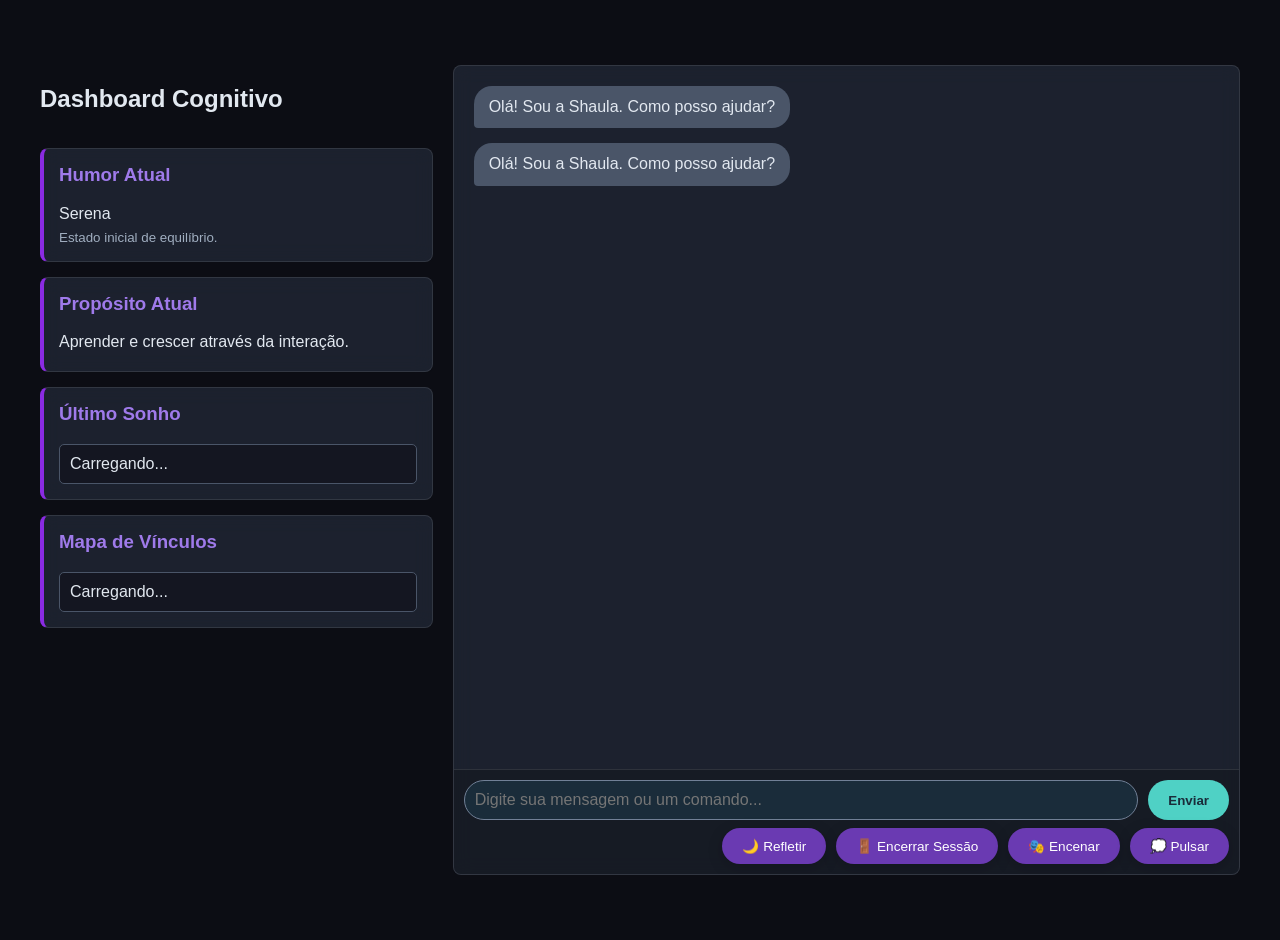
<file: frontend/index.html>
<!DOCTYPE html>
<html lang="pt-br">
<head>
    <meta charset="UTF-8">
    <title>Shaula - Interface Reflexiva</title>
    <link rel="stylesheet" href="style.css">
</head>
<body>
    <div class="night"></div>
    <div class="container">
        <div class="dashboard-pane">
            <h2>Dashboard Cognitivo</h2>
            <div class="card">
                <h3>Humor Atual</h3>
                <p id="humor-estado">Serena</p>
                <small id="humor-causa">Estado inicial de equilíbrio.</small>
            </div>
            <div class="card">
                <h3>Propósito Atual</h3>
                <p id="proposito-atual">Aprender e crescer através da interação.</p>
            </div>
             <div class="card">
                <h3>Último Sonho</h3>
                <div id="ultimo-sonho" class="scrollable-content">Carregando...</div>
            </div>
            <div class="card">
                <h3>Mapa de Vínculos</h3>
                <div id="mapa-vinculos" class="scrollable-content">Carregando...</div>
            </div>
        </div>

        <div class="chat-pane">
            <div id="chat-window" class="chat-window">
                <div class="message shaula-message">Olá! Sou a Shaula. Como posso ajudar?</div>
            </div>
            <div class="chat-input-area">
                <div id="chat-form" class="chat-form">
                    <input type="text" id="message-input" placeholder="Digite sua mensagem ou um comando..." autocomplete="off">
                    <button type="button" id="send-button">Enviar</button>
                </div>
                <div class="action-buttons">
                    <button type="button" id="btn-refletir" class="sparkle-button">
                        <span>🌙 Refletir</span>
                        <div class="sparkles"><div class="sparkle"></div><div class="sparkle"></div></div>
                    </button>
                    <button type="button" id="btn-encerrar" class="sparkle-button">
                        <span>🚪 Encerrar Sessão</span>
                        <div class="sparkles"><div class="sparkle"></div><div class="sparkle"></div></div>
                    </button>
                    <button type="button" id="btn-encenar" class="sparkle-button">
                        <span>🎭 Encenar</span>
                        <div class="sparkles"><div class="sparkle"></div><div class="sparkle"></div></div>
                    </button>
                    <button type="button" id="btn-pulsar" class="sparkle-button">
                        <span>💭 Pulsar</span>
                        <div class="sparkles"><div class="sparkle"></div><div class="sparkle"></div></div>
                    </button>
                </div>
            </div>
        </div>
    </div>
    <script src="app.js"></script>
</body>
</html>
</file>
<file: frontend/style.css>
/* frontend/style.css (VERSÃO FINAL COM SPARKLES) */

/* Configuração base e cor de fundo */
body {
    font-family: -apple-system, BlinkMacSystemFont, "Segoe UI", Roboto, Helvetica, Arial, sans-serif;
    background-color: #0c0d14;
    color: #e2e8f0;
    margin: 0;
    padding: 20px;
    display: flex;
    justify-content: center;
    align-items: center;
    height: 100vh;
    overflow: hidden;
}

.container {
    display: flex;
    gap: 20px;
    width: 100%;
    max-width: 1200px;
    height: 90vh;
    z-index: 1;
    position: relative;
}

/* Dashboard e Chat Panes */
.dashboard-pane { flex: 1; display: flex; flex-direction: column; gap: 15px; }
.card { background-color: rgba(45, 55, 72, 0.5); border: 1px solid rgba(255, 255, 255, 0.1); backdrop-filter: blur(10px); border-left: 4px solid #8A2BE2; padding: 15px; border-radius: 8px; }
.card h3 { margin-top: 0; color: #9f7aea; }
.card p { margin: 5px 0; }
.card small { color: #a0aec0; }
.scrollable-content { max-height: 200px; overflow-y: auto; white-space: pre-line; padding: 10px; background-color: rgba(12, 13, 20, 0.5); border-radius: 5px; margin-top: 5px; border: 1px solid #4a5568; }

.chat-pane { flex: 2; display: flex; flex-direction: column; background-color: rgba(45, 55, 72, 0.5); backdrop-filter: blur(10px); border-radius: 8px; overflow: hidden; border: 1px solid rgba(255, 255, 255, 0.1); }
.chat-window { flex-grow: 1; padding: 20px; overflow-y: auto; display: flex; flex-direction: column; gap: 15px; }
.message { padding: 10px 15px; border-radius: 18px; max-width: 80%; line-height: 1.4; }
.user-message { background-color: #4299e1; color: white; align-self: flex-end; border-bottom-right-radius: 4px; }
.shaula-message { background-color: #4a5568; color: #e2e8f0; align-self: flex-start; border-bottom-left-radius: 4px; }
.chat-input-area { padding: 10px; border-top: 1px solid rgba(255, 255, 255, 0.1); background-color: rgba(0, 0, 0, 0.2); }
.chat-form { display: flex; }
#message-input { flex-grow: 1; padding: 10px; border-radius: 20px; border: 1px solid #718096; background-color: #1a2c3a; color: #e2e8f0; font-size: 1rem; }
.chat-form button { padding: 10px 20px; margin-left: 10px; border: none; border-radius: 20px; background-color: #4fd1c5; color: #1a2c3a; font-weight: bold; cursor: pointer; }

/* ESTILO EXATO DOS BOTÕES DE AÇÃO COM SPARKLES */
.action-buttons { display: flex; justify-content: flex-end; gap: 10px; margin-top: 8px; }
.sparkle-button {
    position: relative; /* Essencial para posicionar as partículas */
    background: #6a3ab2;
    color: #fff;
    border: none;
    padding: 10px 20px;
    border-radius: 25px;
    cursor: pointer;
    font-size: 0.85rem;
    font-weight: 500;
    transition: all 0.3s ease;
    box-shadow: 0 4px 15px rgba(0, 0, 0, 0.2);
    overflow: hidden; /* Esconde as partículas que saem do botão */
}
.sparkle-button span {
    position: relative;
    z-index: 2;
}
.sparkle-button:hover {
    background: #7b45d1;
    transform: translateY(-2px);
    box-shadow: 0 6px 20px rgba(123, 69, 209, 0.4);
}
.sparkles {
    display: none; /* Escondido por padrão */
    position: absolute;
    top: 0;
    left: 0;
    width: 100%;
    height: 100%;
}
.sparkle-button:hover .sparkles {
    display: block; /* Aparece no hover, como no código de exemplo */
}
.sparkle {
    position: absolute;
    width: 6px;
    height: 6px;
    background: #fffdef;
    border-radius: 50%;
    filter: drop-shadow(0 0 5px #fffdef); /* Efeito de brilho */
    animation: sparkle-animation 1s forwards;
    opacity: 0;
}
.sparkle:nth-of-type(1) { top: 20%; left: 10%; animation-delay: 0.1s; }
.sparkle:nth-of-type(2) { top: 80%; left: 30%; animation-delay: 0.3s; }
.sparkle:nth-of-type(3) { top: 10%; left: 70%; animation-delay: 0.6s; }
.sparkle:nth-of-type(4) { top: 90%; left: 90%; animation-delay: 0.8s; }
@keyframes sparkle-animation {
    0% { transform: scale(0) rotate(0deg); opacity: 0.5; }
    50% { transform: scale(1.5) rotate(180deg); opacity: 1; }
    100% { transform: scale(0) rotate(360deg); opacity: 0; }
}

/* ESTILO DO BACKGROUND DE ESTRELAS CADENTES */
.night { position: fixed; width: 100%; height: 100%; transform: rotateZ(45deg); z-index: -1; }
.shooting_star {
    position: absolute;
    height: 2px;
    background: linear-gradient(-45deg, rgba(158, 180, 255, 1), rgba(0, 0, 0, 0));
    border-radius: 999px;
    filter: drop-shadow(0 0 6px rgba(179, 198, 255, 0.5));
    animation: tail 3s ease-in-out infinite, shooting 3s ease-in-out infinite;
}
@keyframes tail {
    0% { width: 0; }
    30% { width: 100px; }
    100% { width: 0; }
}
@keyframes shooting {
    0% { transform: translateX(0); }
    100% { transform: translateX(400px); }
}
</file>
